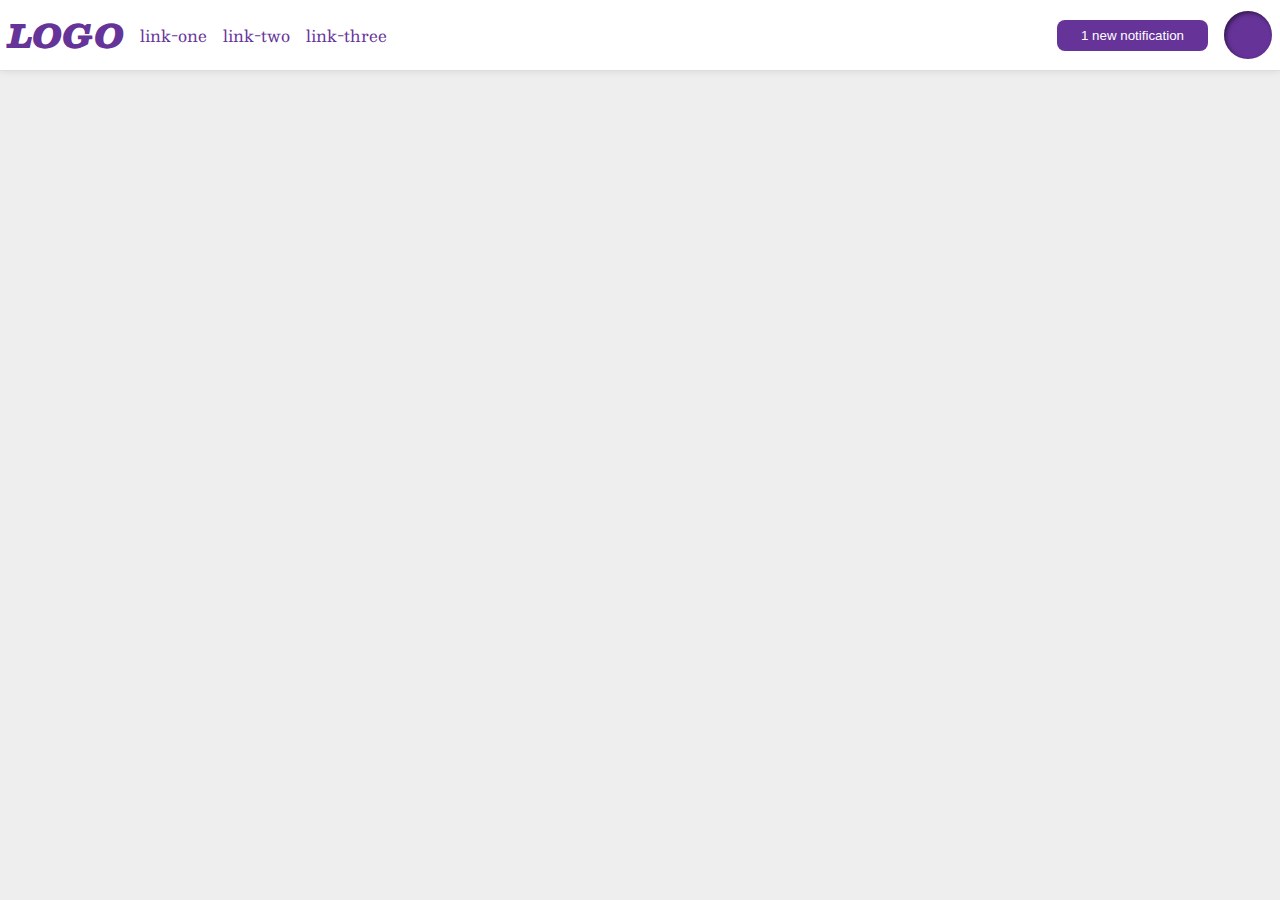
<file: foundations/flex/03-flex-header-2/index.html>
<!DOCTYPE html>
<html lang="en">
  <head>
    <meta charset="UTF-8">
    <meta http-equiv="X-UA-Compatible" content="IE=edge">
    <meta name="viewport" content="width=device-width, initial-scale=1.0">
    <title>Flex Header 2</title>
    <link rel="stylesheet" href="style.css">
  </head>
  <body>
    <div class="header">
      <div class="left">
      <div class="logo">
        LOGO
      </div>
      <ul class="links">
        <li><a href="https://google.com">link-one</a></li>
        <li><a href="https://google.com">link-two</a></li>
        <li><a href="https://google.com">link-three</a></li>
      </ul>
      </div>
      <div class="right">
      <button class="notifications">
        1 new notification
      </button>
      <div class="profile-image"></div>
    </div>
    </div>
  </body>
</html>
</file>
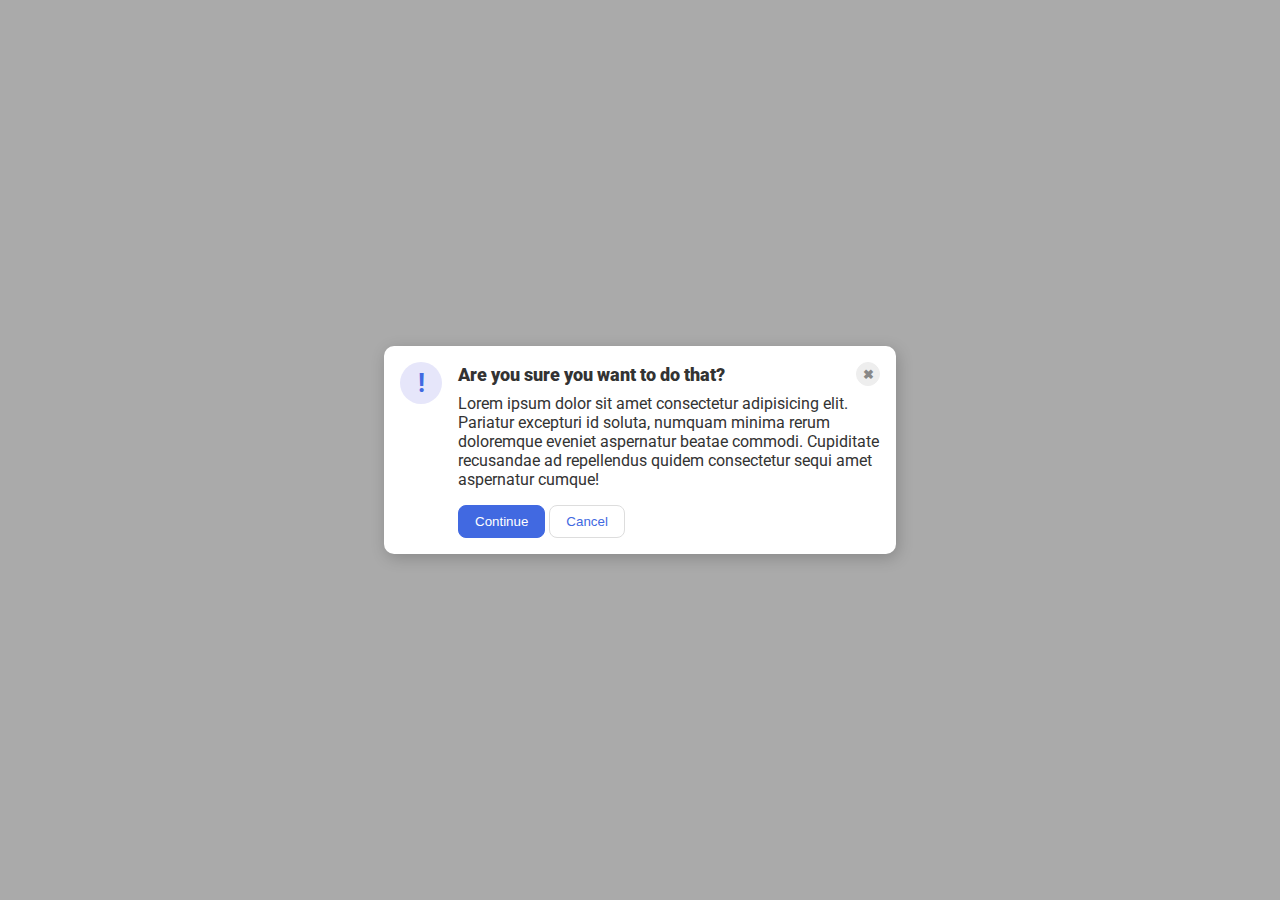
<file: foundations/flex/05-flex-modal/index.html>
<!DOCTYPE html>
<html lang="en">
  <head>
    <meta charset="UTF-8">
    <meta http-equiv="X-UA-Compatible" content="IE=edge">
    <meta name="viewport" content="width=device-width, initial-scale=1.0">
    <link rel="stylesheet" href="style.css">
    <title>Modal</title>
  </head>
  <body>
    <div class="modal">
      <div class="icon">!</div>
      <div class="right">
        <div class="header-button">
      <div class="header">Are you sure you want to do that?</div>
      <button class="close-button">✖</button>
        </div>
      <div class="text">Lorem ipsum dolor sit amet consectetur adipisicing elit. Pariatur excepturi id soluta, numquam minima rerum doloremque eveniet aspernatur beatae commodi. Cupiditate recusandae ad repellendus quidem consectetur sequi amet aspernatur cumque!</div>
      <button class="continue">Continue</button>
      <button class="cancel">Cancel</button>
      </div>
    </div>
  </body>
</html>
</file>
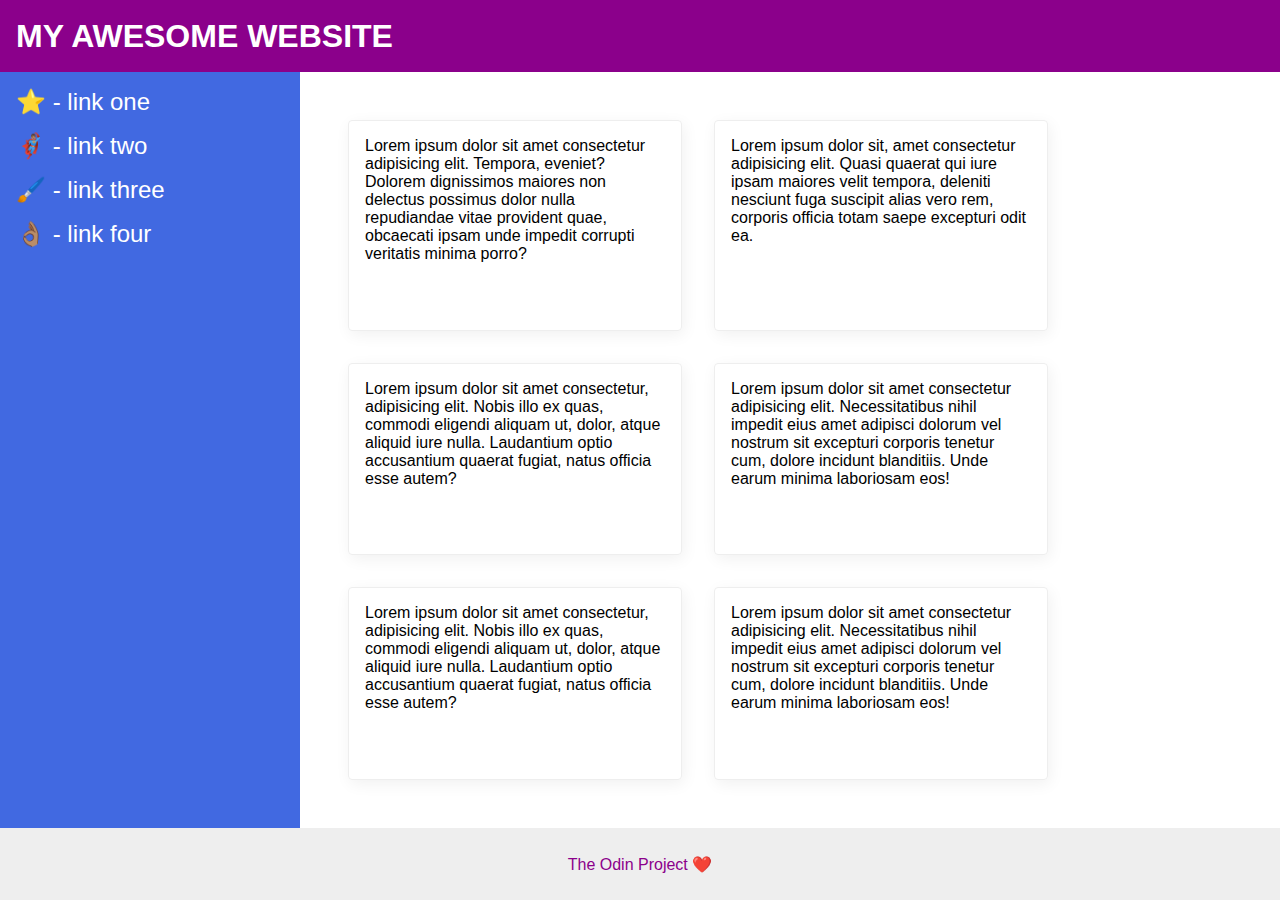
<file: foundations/flex/07-flex-layout-2/index.html>
<!DOCTYPE html>
<html lang="en">
  <head>
    <meta charset="UTF-8">
    <meta http-equiv="X-UA-Compatible" content="IE=edge">
    <meta name="viewport" content="width=device-width, initial-scale=1.0">
    <title>The Holy Grail</title>
    <link rel="stylesheet" href="style.css">
  </head>
  <body>
    <div class="header">
      MY AWESOME WEBSITE
    </div>
    
    <div class="middle">
    <div class="sidebar">
      <ul>
        <li><a href="#">⭐ - link one</a></li>
        <li><a href="#">🦸🏽‍♂️ - link two</a></li>
        <li><a href="#">🖌️ - link three</a></li>
        <li><a href="#">👌🏽 - link four</a></li>
      </ul>

    </div>
    <div class="cards">
    <div class="card">Lorem ipsum dolor sit amet consectetur adipisicing elit. Tempora, eveniet? Dolorem dignissimos maiores non delectus possimus dolor nulla repudiandae vitae provident quae, obcaecati ipsam unde impedit corrupti veritatis minima porro?</div>
    <div class="card">Lorem ipsum dolor sit, amet consectetur adipisicing elit. Quasi quaerat qui iure ipsam maiores velit tempora, deleniti nesciunt fuga suscipit alias vero rem, corporis officia totam saepe excepturi odit ea.</div>
    <div class="card">Lorem ipsum dolor sit amet consectetur, adipisicing elit. Nobis illo ex quas, commodi eligendi aliquam ut, dolor, atque aliquid iure nulla. Laudantium optio accusantium quaerat fugiat, natus officia esse autem?</div>
    <div class="card">Lorem ipsum dolor sit amet consectetur adipisicing elit. Necessitatibus nihil impedit eius amet adipisci dolorum vel nostrum sit excepturi corporis tenetur cum, dolore incidunt blanditiis. Unde earum minima laboriosam eos!</div>
    <div class="card">Lorem ipsum dolor sit amet consectetur, adipisicing elit. Nobis illo ex quas, commodi eligendi aliquam ut, dolor, atque aliquid iure nulla. Laudantium optio accusantium quaerat fugiat, natus officia esse autem?</div>
    <div class="card">Lorem ipsum dolor sit amet consectetur adipisicing elit. Necessitatibus nihil impedit eius amet adipisci dolorum vel nostrum sit excepturi corporis tenetur cum, dolore incidunt blanditiis. Unde earum minima laboriosam eos!</div>
    </div>
    </div>
    <div class="footer">
      The Odin Project ❤️
    </div>
  </body>
</html>
</file>
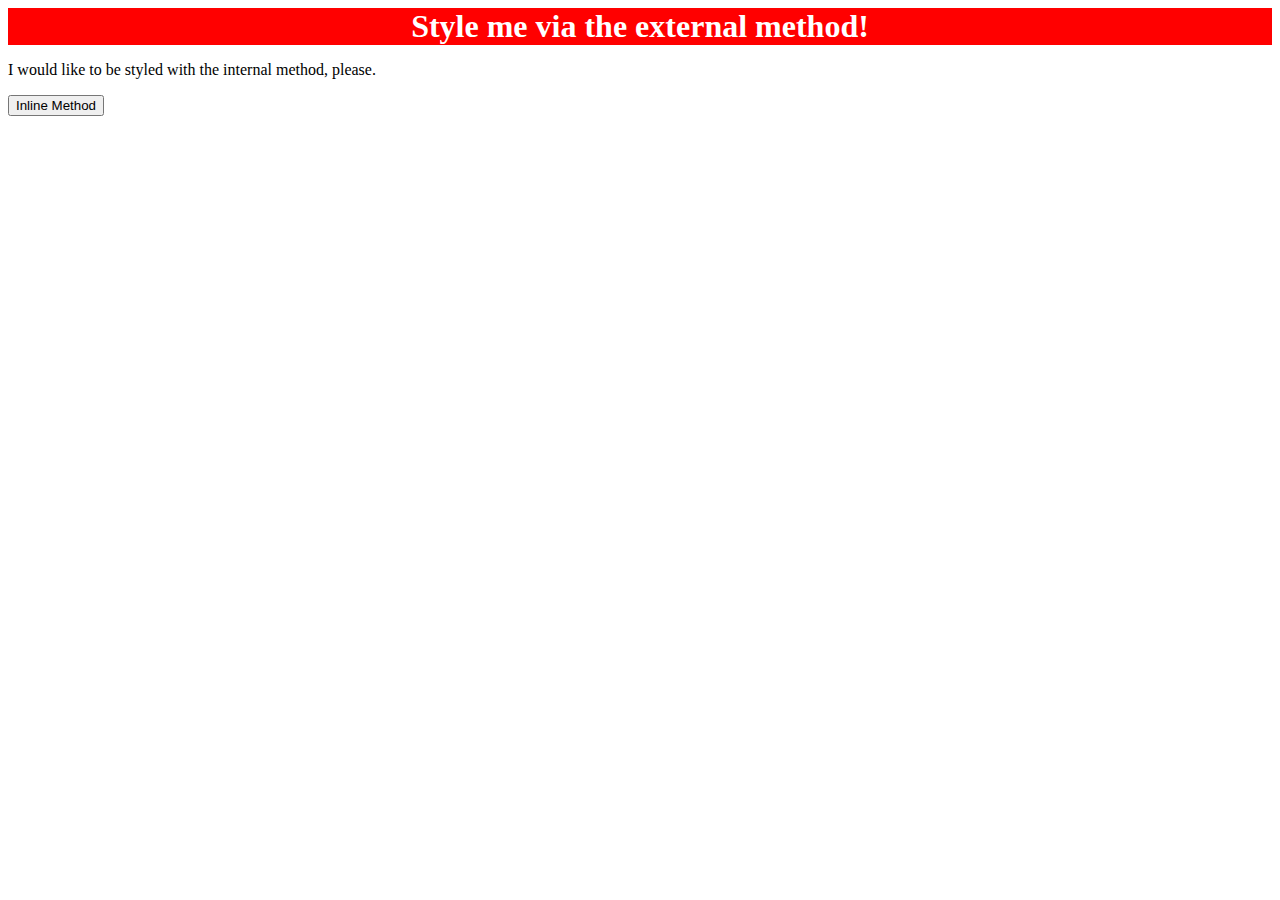
<file: foundations/intro-to-css/01-css-methods/index.html>
<!DOCTYPE html>
<html lang="en">
  <head>
    <meta charset="UTF-8">
    <meta http-equiv="X-UA-Compatible" content="IE=edge">
    <meta name="viewport" content="width=device-width, initial-scale=1.0">
    <link rel="stylesheet" href="./style.css">
    <title>Methods for Adding CSS</title>
  </head>
  <body>
    <div>Style me via the external method!</div>
    <p>I would like to be styled with the internal method, please.</p>
    <button>Inline Method</button>
  </body>
</html>
</file>
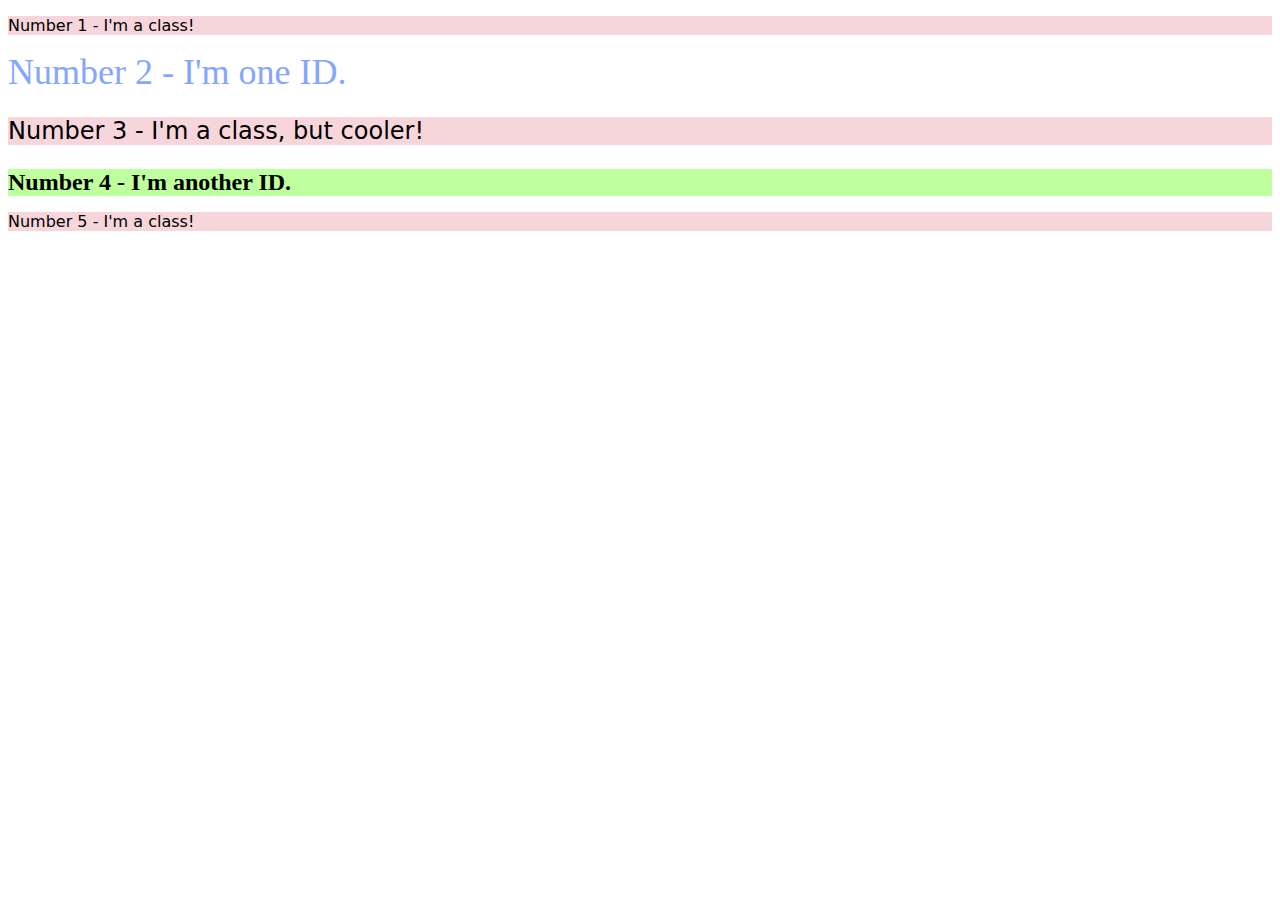
<file: foundations/intro-to-css/02-class-id-selectors/index.html>
<!DOCTYPE html>
<html lang="en">
  <head>
    <meta charset="UTF-8">
    <meta http-equiv="X-UA-Compatible" content="IE=edge">
    <meta name="viewport" content="width=device-width, initial-scale=1.0">
    <title>Class and ID Selectors</title>
    <link rel="stylesheet" href="style.css">
  </head>
  <body>
    <p class="odd">Number 1 - I'm a class!</p>
    <div id="second">Number 2 - I'm one ID.</div>
    <p class="odd third">Number 3 - I'm a class, but cooler!</p>
    <div id="fourth" class="third">Number 4 - I'm another ID.</div>
    <p class="odd">Number 5 - I'm a class!</p>
  </body>
</html>
</file>
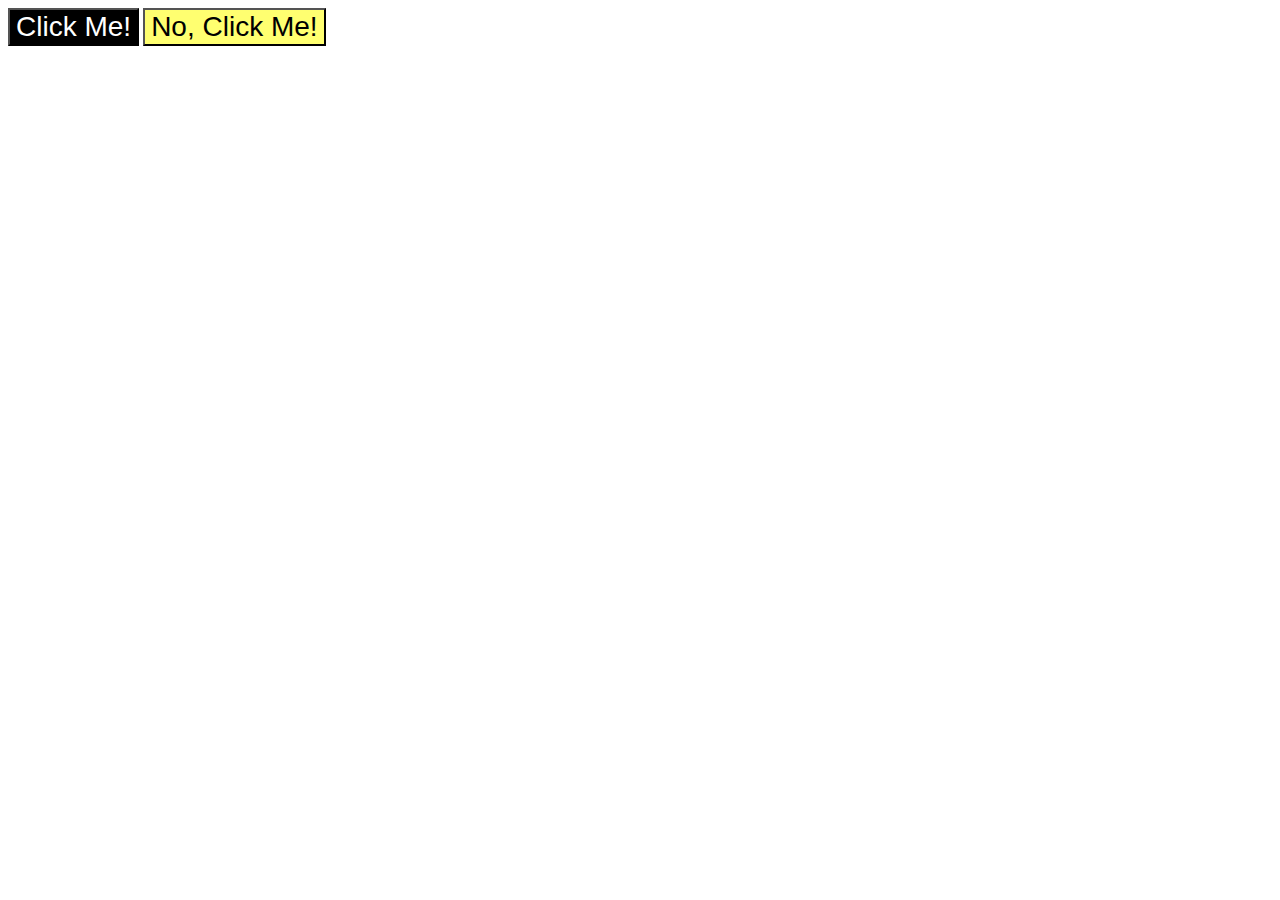
<file: foundations/intro-to-css/03-grouping-selectors/index.html>
<!DOCTYPE html>
<html lang="en">
  <head>
    <meta charset="UTF-8">
    <meta http-equiv="X-UA-Compatible" content="IE=edge">
    <meta name="viewport" content="width=device-width, initial-scale=1.0">
    <title>Grouping Selectors</title>
    <link rel="stylesheet" href="style.css">
  </head>
  <body>
    <button class="one">Click Me!</button>
    <button class="two">No, Click Me!</button>
  </body>
</html>
</file>
<file: foundations/flex/03-flex-header-2/style.css>
/* this is some magical font-importing.  
you'll learn about it later. */
@import url('https://fonts.googleapis.com/css2?family=Besley:ital,wght@0,400;1,900&display=swap');

body {
  margin: 0;
  background: #eee;
  font-family: Besley, serif;
}

.header {
  background: white;
  border-bottom: 1px solid #ddd;
  box-shadow: 0 0 8px rgba(0,0,0,.1);
  display: flex;
  justify-content: space-between;
  padding: 8px;
}

.profile-image {
  background: rebeccapurple;
  box-shadow: inset 2px 2px 4px rgba(0,0,0,.5);
  border-radius: 50%;
  width: 48px;
  height: 48px;
}

.logo {
  color: rebeccapurple;
  font-size: 32px;
  font-weight: 900;
  font-style: italic;
}

button {
  border: none;
  border-radius: 8px;
  background: rebeccapurple;
  color: white;
  padding: 8px 24px;
}

a {
  /* this removes the line under our links */
  text-decoration: none;
  color: rebeccapurple;
}

ul {
  list-style-type: none;
  display: flex;
  margin: 0;
  padding: 0;
  gap: 16px;
}

.left, .right{
  display: flex;
  align-items: center;
  gap: 16px;
}
</file>
<file: foundations/flex/05-flex-modal/style.css>
@import url('https://fonts.googleapis.com/css2?family=Roboto:wght@400;700&display=swap');

html, body {
  height: 100%;
}

body {
  font-family: Roboto, sans-serif;
  margin: 0;
  background: #aaa;
  color: #333;
  /* I'll give you this one for free lol */
  display: flex;
  align-items: center;
  justify-content: center;
}

.modal {
  background: white;
  width: 480px;
  border-radius: 10px;
  box-shadow: 2px 4px 16px rgba(0,0,0,.2);
}

.icon {
  color: royalblue;
  font-size: 26px;
  font-weight: 700;
  background: lavender;
  width: 42px;
  height: 42px;
  border-radius: 50%;
  display: flex;
  align-items: center;
  justify-content: center;
}

.close-button {
  background: #eee;
  border-radius: 50%;
  color: #888;
  font-weight: 400;
  font-size: 16px;
  height: 24px;
  width: 24px;
  display: flex;
  align-items: center;
  justify-content: center;
  border: 1px solid #eee;
  padding: 0;
}

button {
  cursor: pointer;
  padding: 8px 16px;
  border-radius: 8px;
}

button.continue {
  background: royalblue;
  border: 1px solid royalblue;
  color: white;
}

button.cancel {
  background: white;
  border: 1px solid #ddd;
  color: royalblue;
}

.modal{
  padding: 16px;
  display: flex;
  gap: 16px;
}

.header{
  font-weight: 900;
  font-size: 18px;
}

.header-button{
  display: flex;
  align-items: center;
  justify-content: space-between;
  margin-bottom: 8px;

}

.text{
  margin-bottom: 16px;
}

.icon{
  flex-shrink: 0;
}

.close-button{
  font-size: small;
  font-weight: 1000;
}
</file>
<file: foundations/flex/07-flex-layout-2/style.css>
body {
  font-family: -apple-system, BlinkMacSystemFont, 'Segoe UI', Roboto, Oxygen, Ubuntu, Cantarell, 'Open Sans', 'Helvetica Neue', sans-serif;
  margin: 0;
  min-height: 100vh;
}

.header {
  height: 72px;
  background: darkmagenta;
  color: white;
}

.footer {
  height: 72px;
  background: #eee;
  color: darkmagenta;
}

.sidebar {
  width: 300px;
  background: royalblue;
  box-sizing: border-box;
}

.card {
  border: 1px solid #eee;
  box-shadow: 2px 4px 16px rgba(0,0,0,.06);
  border-radius: 4px;
}

body{
  display: flex;
  flex-direction: column;
}

.middle{
  display: flex;
  flex: 1;
}

.cards{
  display: flex;
  gap: 32px;
  padding: 48px;
  flex-wrap: wrap;
}

.footer{
  display: flex;
  justify-content: center;
  align-items: center;
  font-weight: 500;
}

.header{
  display: flex;
  align-items: center;
  font-size: 32px;
  font-weight: 900;
  padding: 0 16px;
}

.sidebar{
  flex-shrink: 0;
  padding: 16px;
}

a{
  color: white;
  text-decoration: none;
  font-size: 24px;
}

.card{
  width: 300px;
  padding: 16px;
}

ul{
  list-style-type: none;
  margin: 0;
  padding: 0;
}

li{
  margin-bottom: 16px;
}
</file>
<file: foundations/intro-to-css/01-css-methods/style.css>
div{
    color: white;
    background-color: red;
    font-size: 32px;
    text-align: center;
    font-weight: bold;
}
</file>
<file: foundations/intro-to-css/02-class-id-selectors/style.css>
.odd{
    background-color:rgb(246, 214, 219);
    font-family: Verdana, 'DejaVu Sans', sans-serif;
}

#second{
    color: #85a6ff;
    font-size:36px;
}

.third{
    font-size: 24px;
}

#fourth{
    background-color: hsl(100, 100%, 81%);
    font-weight: bold;
}
</file>
<file: foundations/intro-to-css/03-grouping-selectors/style.css>
.one{
    background-color: black;
    color: #ffffff
}

.two{
    background-color: rgb(255, 255, 112);
}

.one,
.two{
    font-size: 28px;
    font-family: Helvetica, 'Times New Roman', sans-serif;
}
</file>
